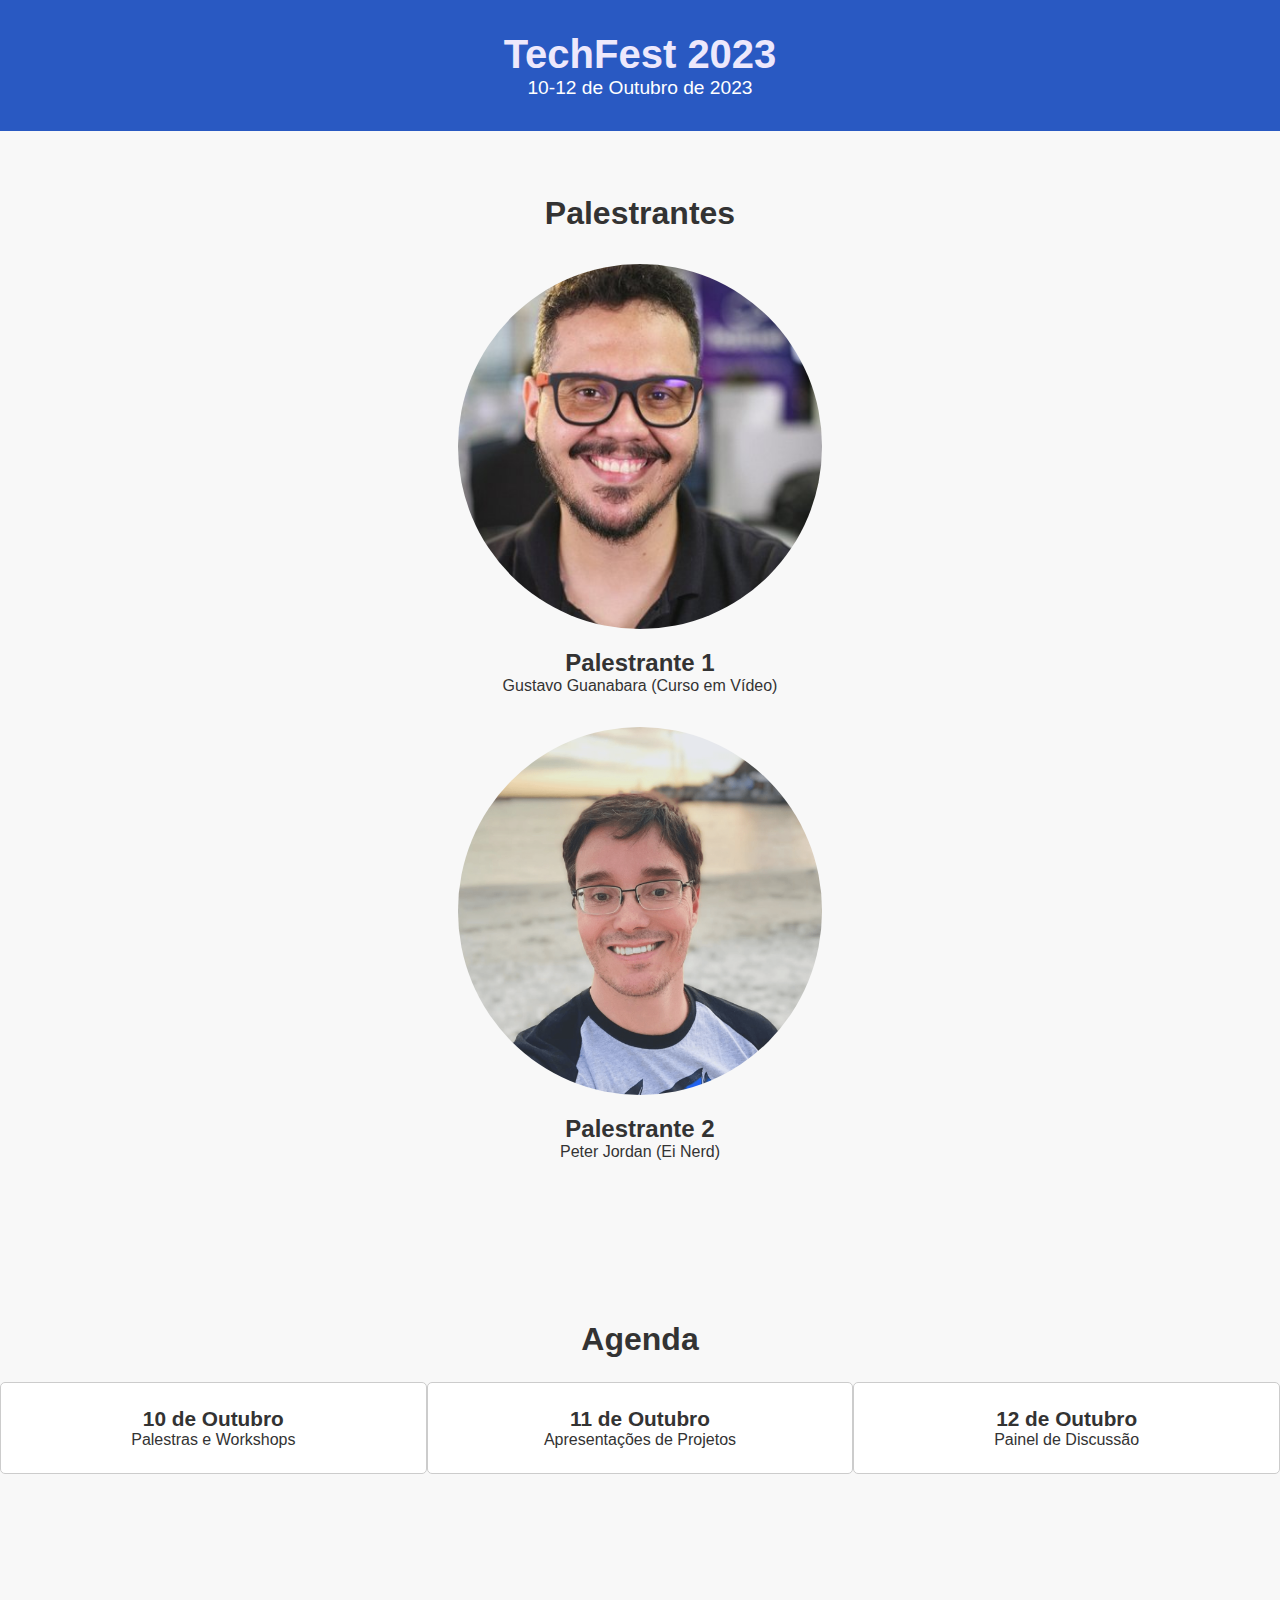
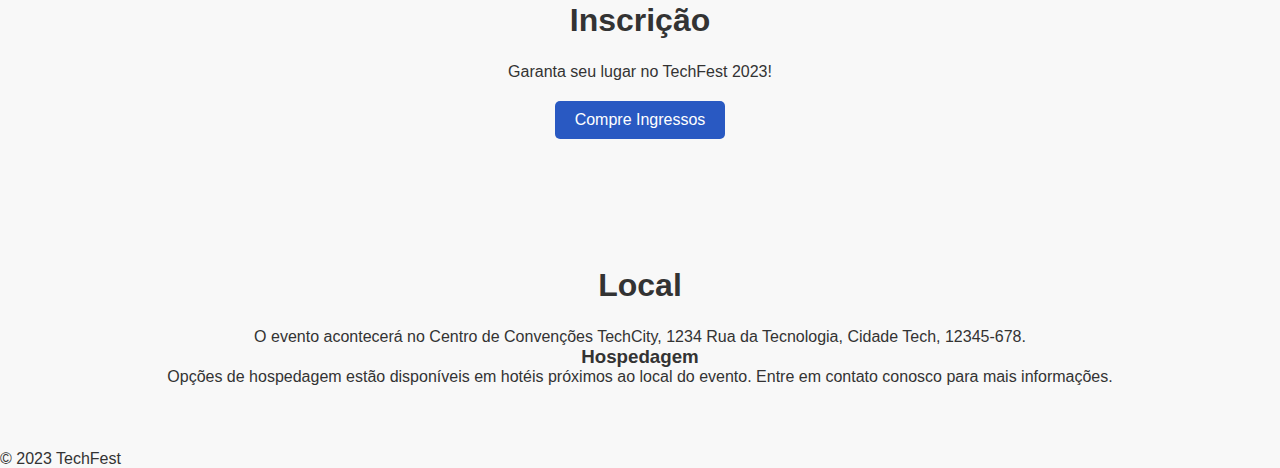
<file: Techfest/techfest.html>
<!DOCTYPE html>
<html lang="en">
<head>
    <meta charset="UTF-8">
    <meta name="viewport" content="width=device-width, initial-scale=1.0">
    <title>TechFest 2023 - Evento de Tecnologia</title>
    <link rel="stylesheet" href="estilotech.css">
    <link rel="stylesheet" href="https://cdnjs.cloudflare.com/ajax/libs/font-awesome/6.0.0-beta3/css/all.min.css">
</head>
<body>
    <header style="background-color: #333;">
        <div class="header-content">
            <h1>TechFest 2023</h1>
            <p>10-12 de Outubro de 2023</p>
        </div>
    </header>

    <section id="palestrantes" class="section">
        <div class="section-content">
            <h2>Palestrantes</h2>
            <div class="speaker">
                <img src="guanabara.jpg" alt="Palestrante 1">
                <h3>Palestrante 1</h3>
                <p>Gustavo Guanabara (Curso em Vídeo)</p>
            </div>
            <div class="speaker">
                <img src="palestrante2.png" alt="Palestrante 2">
                <h3>Palestrante 2</h3>
                <p>Peter Jordan (Ei Nerd)</p>
            </div>
        </div>
    </section>

    <section id="agenda" class="section">
        <div class="section-content">
            <h2>Agenda</h2>
            <div class="timeline">
                <div class="event">
                    <h3>10 de Outubro</h3>
                    <p>Palestras e Workshops</p>
                </div>
                <div class="event">
                    <h3>11 de Outubro</h3>
                    <p>Apresentações de Projetos</p>
                </div>
                <div class="event">
                    <h3>12 de Outubro</h3>
                    <p>Painel de Discussão</p>
                </div>
            </div>
        </div>
    </section>

    <section id="inscricao" class="section">
        <div class="section-content">
            <h2>Inscrição</h2>
            <p>Garanta seu lugar no TechFest 2023!</p>
            <a href="pagina-de-ingressos.html" class="btn">Compre Ingressos</a>
        </div>
    </section>

    <section id="local" class="section">
        <div class="section-content">
            <h2>Local</h2>
            <p>O evento acontecerá no Centro de Convenções TechCity, 1234 Rua da Tecnologia, Cidade Tech, 12345-678.</p>
            <h3>Hospedagem</h3>
            <p>Opções de hospedagem estão disponíveis em hotéis próximos ao local do evento. Entre em contato conosco para mais informações.</p>
        </div>
    </section>

    <footer>
        <p>&copy; 2023 TechFest</p>
</file>
<file: Techfest/estilotech.css>
/* Reset de estilos básicos */
* {
    margin: 0;
    padding: 0;
    box-sizing: border-box;
}

/* Estilos gerais */
body {
    font-family: Arial, sans-serif;
    background-color: #f8f8f8;
    color: #333;
}

.header-content {
    background-color: #2959c2;
    text-align: center;
    padding: 2rem 0;
}

.header-content h1 {
    font-size: 2.5rem;
    color: rgb(237, 232, 252);
}

.header-content p {
    font-size: 1.2rem;
    color: #fff;
}

.section {
    padding: 4rem 0;
    text-align: center;
}

.section-content h2 {
    font-size: 2rem;
    color: #333;
    margin-bottom: 1.5rem;
}

.speaker {
    margin: 2rem;
}

.speaker img {
    max-width: 30%;
    border-radius: 50%;
}

.speaker h3 {
    font-size: 1.5rem;
    margin-top: 1rem;
}

.timeline {
    display: flex;
    justify-content: space-between;
}

.event {
    flex: 1;
    background-color: #fff;
    border: 1px solid #ccc;
    padding: 1.5rem;
    border-radius: 5px;
}

.event h3 {
    font-size: 1.3rem;
}

.btn {
    display: inline-block;
    background-color: #2959c2;
    color: #fff;
    padding: 10px 20px;
    text-decoration: none;
    margin-top: 20px;
    border-radius: 5px;
}

.btn:hover {
    background-color: #ff9933;
}

.footer {
    background-color: #333;
    color: #fff;
    text-align: center;
    padding: 1rem 0;
}
</file>
